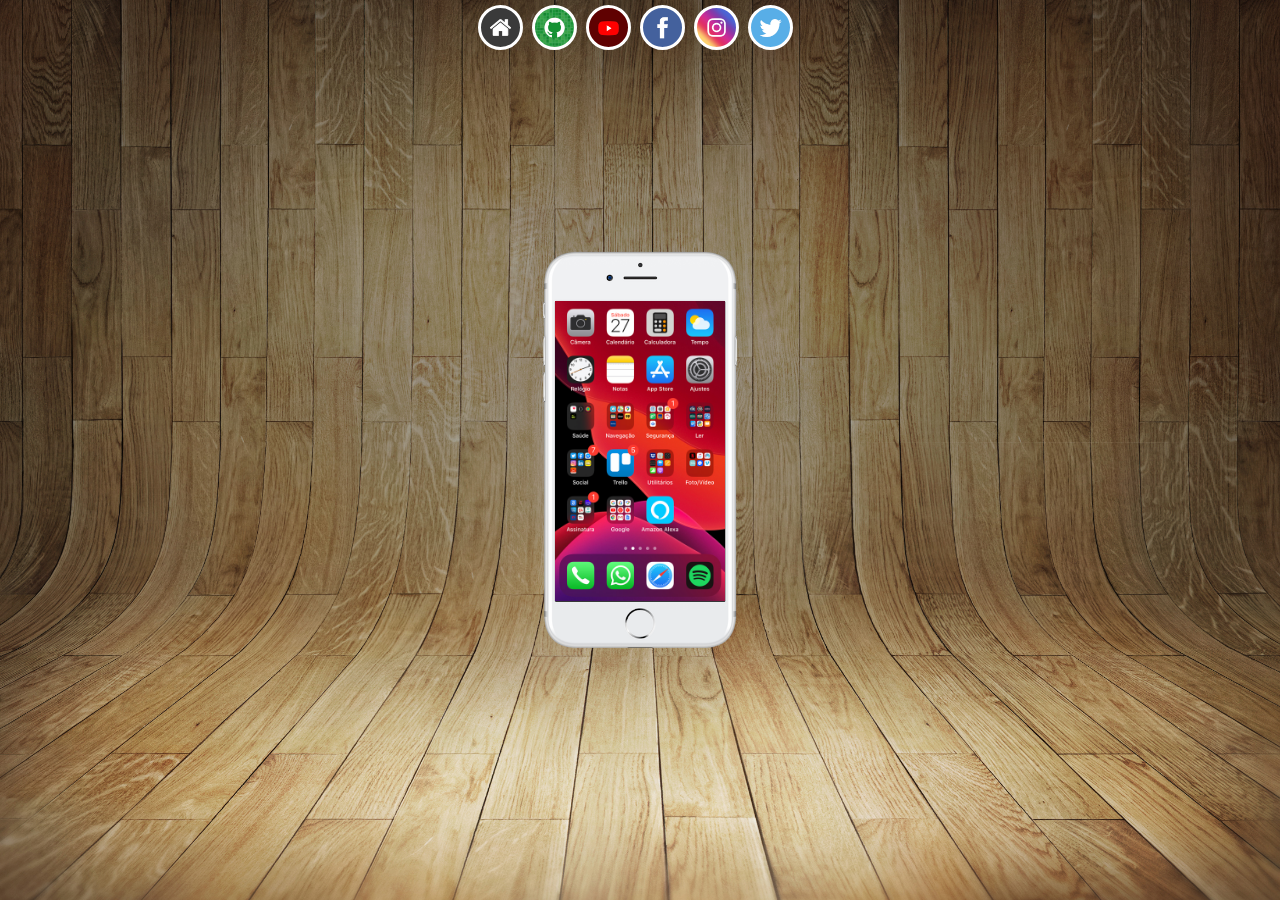
<file: index.html>
<!DOCTYPE html>
<html lang="pt-br">
<head>
    <meta charset="UTF-8">
    <meta http-equiv="X-UA-Compatible" content="IE=edge">
    <meta name="viewport" content="width=device-width, initial-scale=1.0">
    <title>Minhas Redes Sociais</title>
    <link rel="shortcut icon" href="imagens/favicon.ico" type="image/x-icon">
    <link rel="stylesheet" href="css/estilo.css">
</head>
<body>
    <main>
        <section id="telefone">
            <iframe name="tela" src="telainicial.html" frameborder="0"></iframe>
        </section>
        <section id="menu">
            <abbr title="Home">
                <a target="tela" href="telainicial.html">
                    <div class="divmenu" id="home">
                    
                    </div>
                </a>
            </abbr>
            <abbr title="GitHub">
                <a target="tela" href="github.html">
                    <div class="divmenu" id="github">
                    </div>
                </a>
            </abbr>
            <abbr title="Youtube">
                <a target="tela" href="youtube.html">
                    <div class="divmenu" id="youtube">
                    </div>
                </a>
            </abbr>
            <abbr title="Facebook">
                <a target="tela" href="facebook.html">
                    <div class="divmenu" id="facebook">
                    </div>
                </a>
            </abbr>
            <abbr title="Instagram">
                <a target="tela" href="instagram.html">
                    <div class="divmenu" id="instagram">
                    </div>
                </a>
            </abbr>
            <abbr title="Twitter">
                <a target="tela" href="twitter.html">
                    <div class="divmenu" id="twitter">
                    </div>
                </a>
            </abbr>
        </section>
    </main>
</body>
</html>
</file>
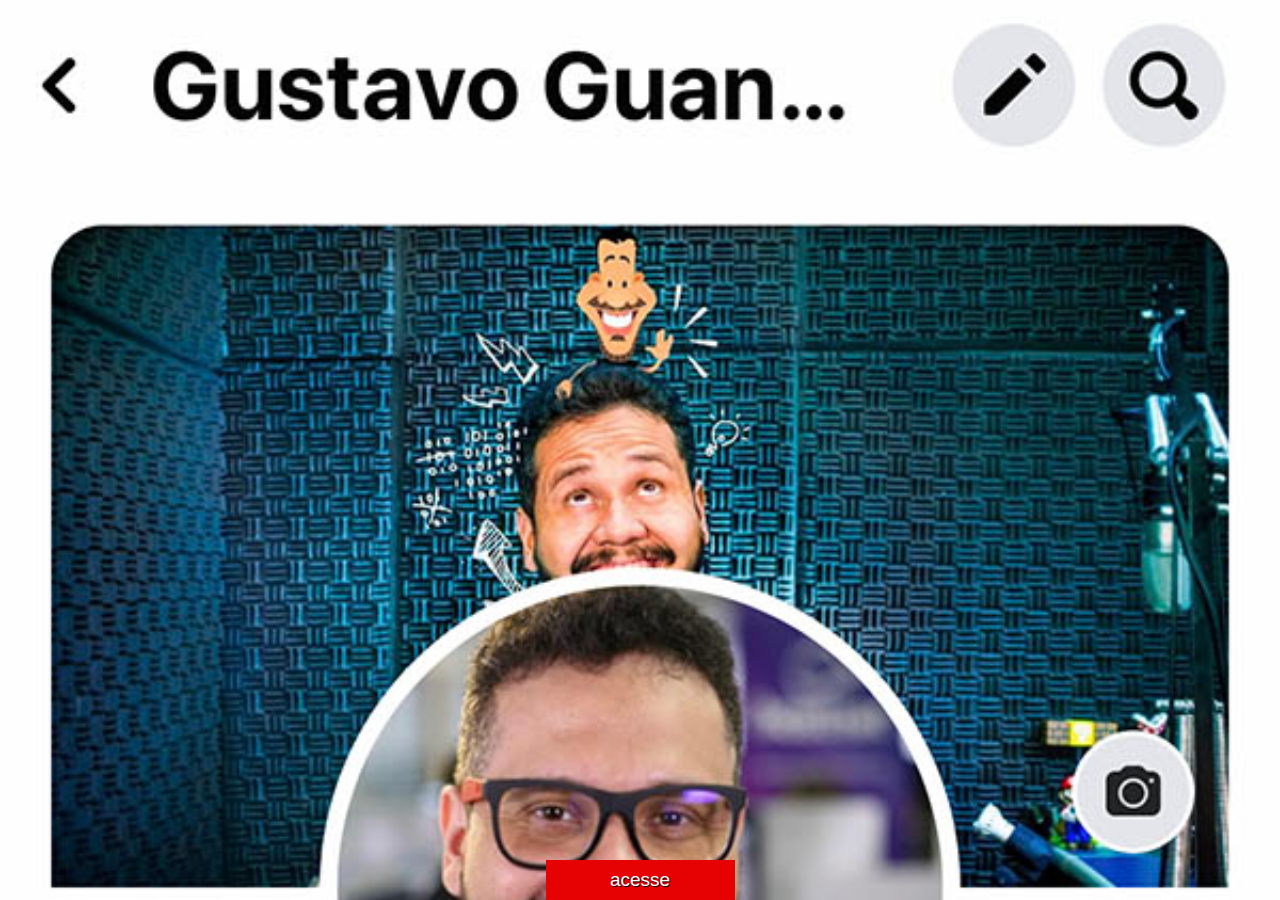
<file: facebook.html>
<!DOCTYPE html>
<html lang="pt-br">
<head>
    <meta charset="UTF-8">
    <meta http-equiv="X-UA-Compatible" content="IE=edge">
    <meta name="viewport" content="width=device-width, initial-scale=1.0">
    <title>tela inicial</title>
    <style>
        * {
            margin: 0px;
            padding: 0px;
            font-family: Arial, Helvetica, sans-serif;
        }
        body {
            background-color: black;
            background-image: url("imagens/tela-facebook.jpg");
            background-repeat: no-repeat;
            background-position: top center;
            background-size: cover;
            height: 100vh;
            width: 100vw;
        }
        main {
            height: 100vh;
            width: 100vw;
            display: flex;
            flex-direction: column;
            justify-content: end;
        }
        article {
            display: flex;
            justify-content: center;
        }
        article a {
            color: white;
            background-color: rgb(230, 2, 2);
            padding: 9px;
            text-decoration: none;
            font-size: bold;
            font-size: 19px;
            text-shadow: 1px 1px 1px black;
            width: 171px;
            text-align: center;
        }
        article a:hover {
            transition: .5s;
            background-color: rgb(172, 0, 0);
            text-decoration: underline;
        }
    </style>
</head>
<body>
    <main>
        <article>
            <a href="#">acesse</a>
        </article>
    </main>
</body>
</html>
</file>
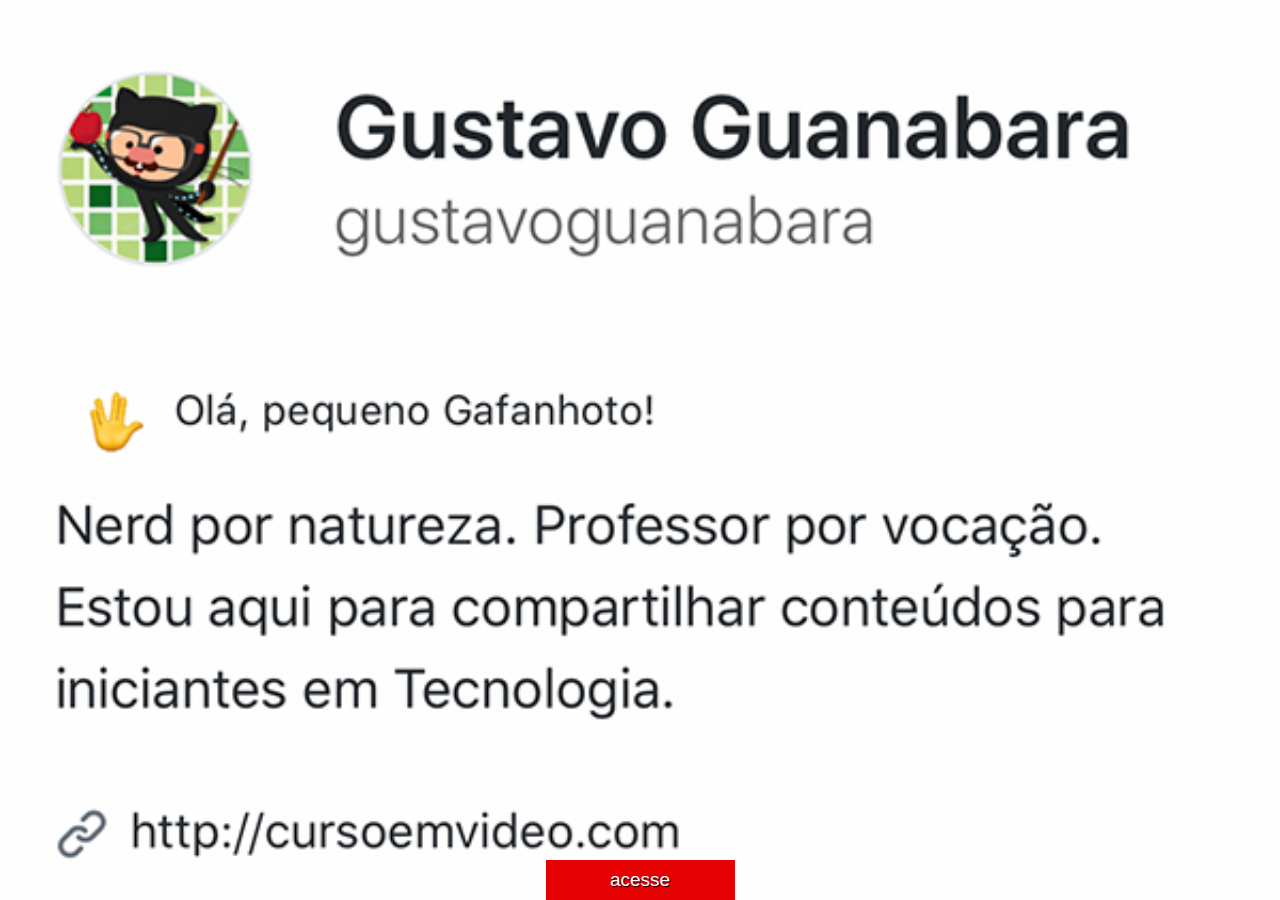
<file: github.html>
<!DOCTYPE html>
<html lang="pt-br">
<head>
    <meta charset="UTF-8">
    <meta http-equiv="X-UA-Compatible" content="IE=edge">
    <meta name="viewport" content="width=device-width, initial-scale=1.0">
    <title>tela inicial</title>
    <style>
        * {
            margin: 0px;
            padding: 0px;
            font-family: Arial, Helvetica, sans-serif;
        }
        body {
            background-color: black;
            background-image: url("imagens/tela-github.jpg");
            background-repeat: no-repeat;
            background-position: top center;
            background-size: cover;
            height: 100vh;
            width: 100vw;

        }
        main {
            height: 100vh;
            width: 100vw;
            display: flex;
            flex-direction: column;
            justify-content: end;
        }
        article {
            display: flex;
            justify-content: center;
        }
        article a {
            color: white;
            background-color: rgb(230, 2, 2);
            padding: 9px;
            text-decoration: none;
            font-size: bold;
            font-size: 19px;
            text-shadow: 1px 1px 1px black;
            width: 171px;
            text-align: center;
        }
        article a:hover {
            transition: .5s;
            background-color: rgb(172, 0, 0);
            text-decoration: underline;
        }
    </style>
</head>
<body>
    <main>
        <article>
            <a href="#">acesse</a>
        </article>
    </main>
</body>
</html>
</file>
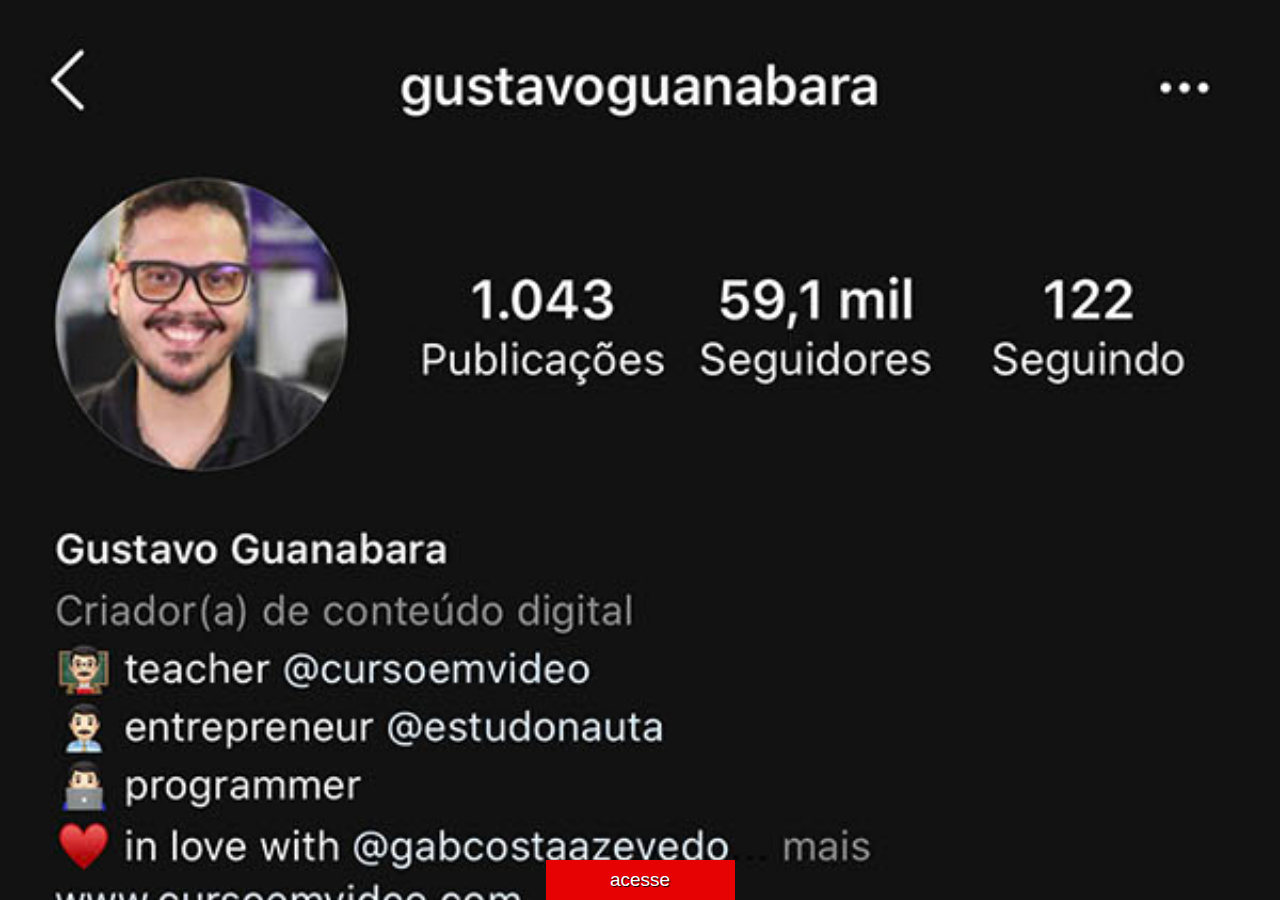
<file: instagram.html>
<!DOCTYPE html>
<html lang="pt-br">
<head>
    <meta charset="UTF-8">
    <meta http-equiv="X-UA-Compatible" content="IE=edge">
    <meta name="viewport" content="width=device-width, initial-scale=1.0">
    <title>tela inicial</title>
    <style>
        * {
            margin: 0px;
            padding: 0px;
            font-family: Arial, Helvetica, sans-serif;
        }
        body {
            background-color: black;
            background-image: url("imagens/tela-instagram.jpg");
            background-repeat: no-repeat;
            background-position: top center;
            background-size: cover;
            height: 100vh;
            width: 100vw;

        }
        main {
            height: 100vh;
            width: 100vw;
            display: flex;
            flex-direction: column;
            justify-content: end;
        }
        article {
            display: flex;
            justify-content: center;
        }
        article a {
            color: white;
            background-color: rgb(230, 2, 2);
            padding: 9px;
            text-decoration: none;
            font-size: bold;
            font-size: 19px;
            text-shadow: 1px 1px 1px black;
            width: 171px;
            text-align: center;
        }
        article a:hover {
            transition: .5s;
            background-color: rgb(172, 0, 0);
            text-decoration: underline;
        }
    </style>
</head>
<body>
    <main>
        <article>
            <a href="#">acesse</a>
        </article>
    </main>
</body>
</html>
</file>
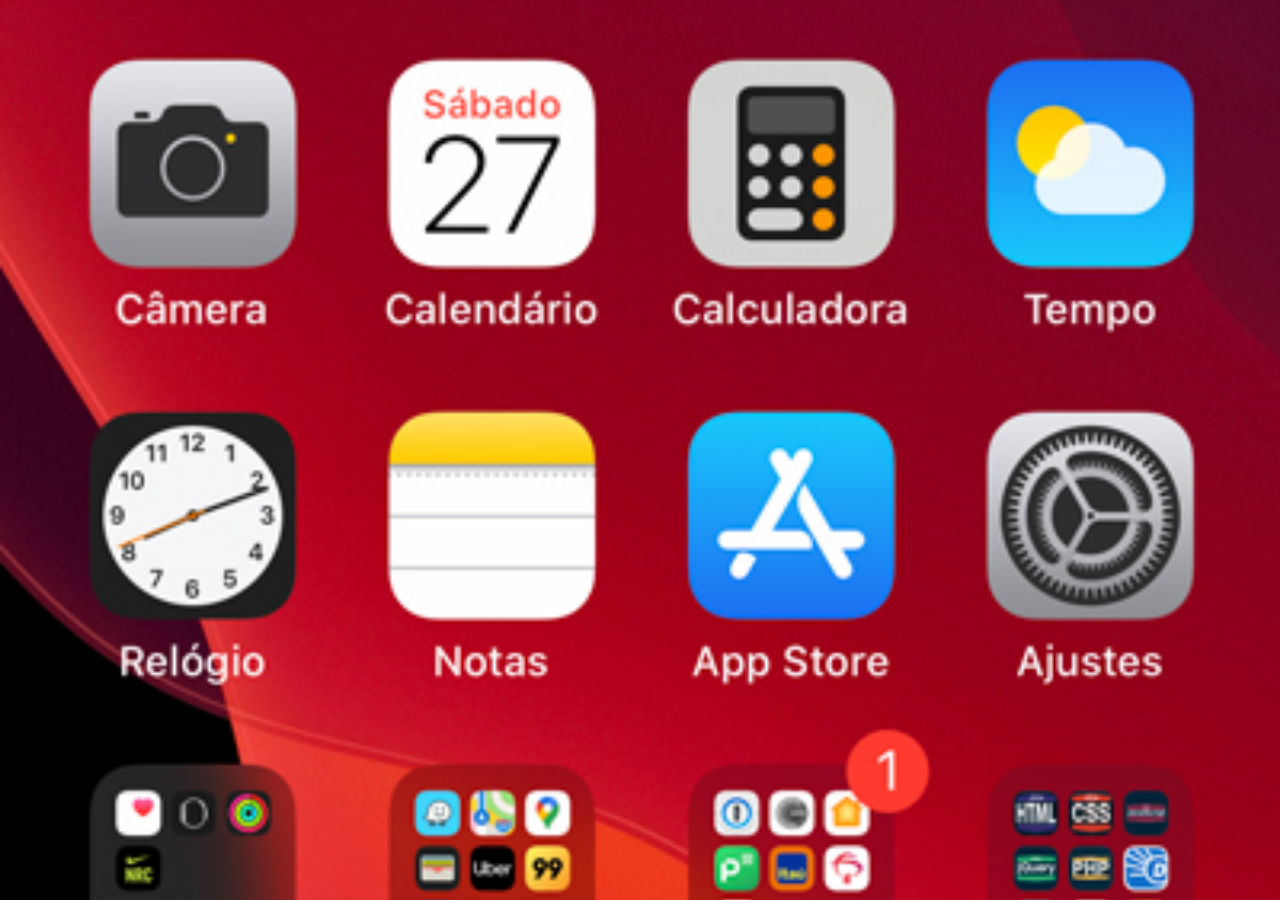
<file: telainicial.html>
<!DOCTYPE html>
<html lang="pt-br">
<head>
    <meta charset="UTF-8">
    <meta http-equiv="X-UA-Compatible" content="IE=edge">
    <meta name="viewport" content="width=device-width, initial-scale=1.0">
    <title>tela inicial</title>
    <style>
        * {
            margin: 0px;
            padding: 0px;
        }
        body {
            background-color: black;
            background-image: url("imagens/tela-home.jpg");
            background-repeat: no-repeat;
            background-position: top center;
            background-size: cover;
            height: 100vh;
            width: 100vw;

        }
    </style>
</head>
<body>
    
</body>
</html>
</file>
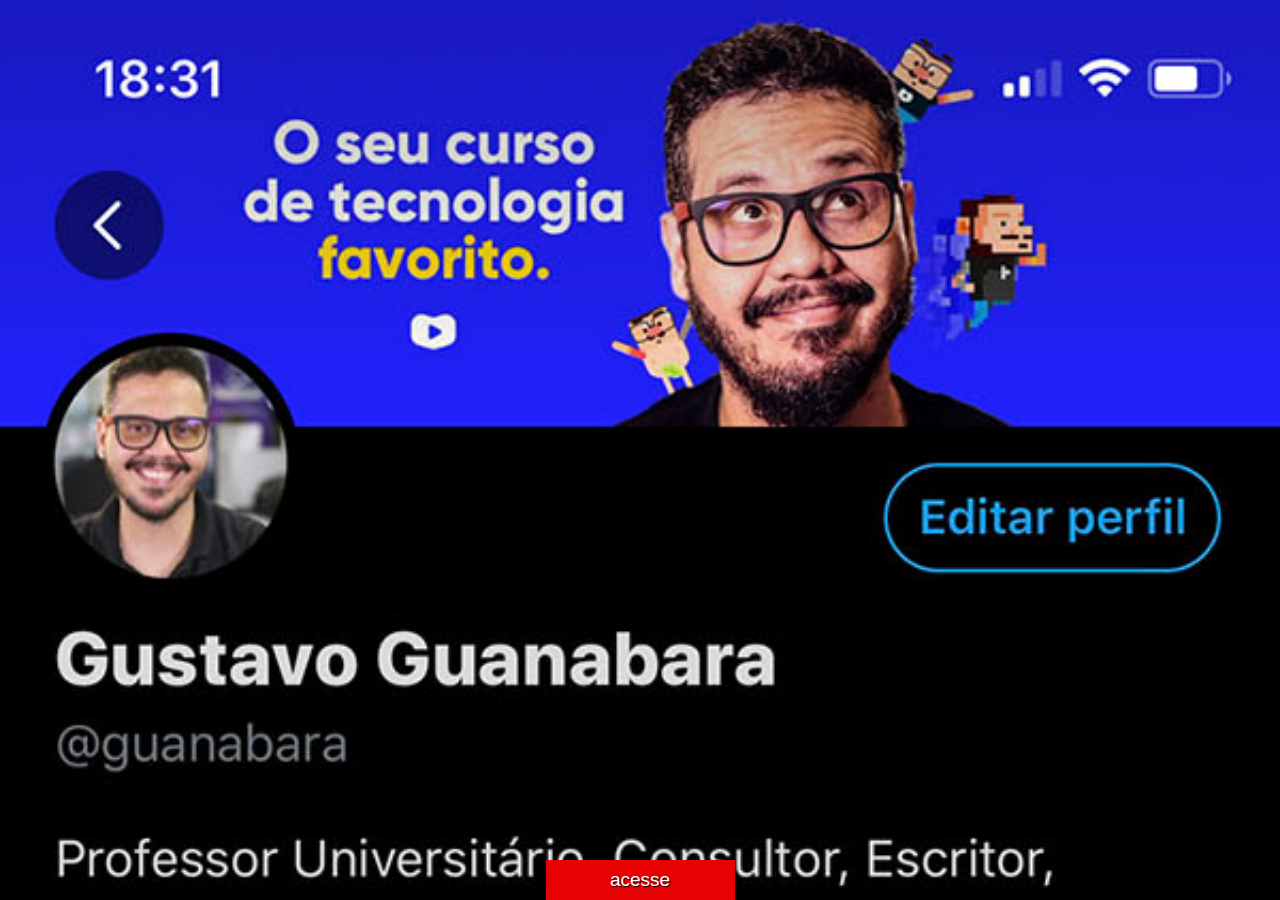
<file: twitter.html>
<!DOCTYPE html>
<html lang="pt-br">
<head>
    <meta charset="UTF-8">
    <meta http-equiv="X-UA-Compatible" content="IE=edge">
    <meta name="viewport" content="width=device-width, initial-scale=1.0">
    <title>tela inicial</title>
    <style>
        * {
            margin: 0px;
            padding: 0px;
            font-family: Arial, Helvetica, sans-serif;
        }
        body {
            background-color: black;
            background-image: url("imagens/tela-twitter.jpg");
            background-repeat: no-repeat;
            background-position: top center;
            background-size: cover;
            height: 100vh;
            width: 100vw;

        }
        main {
            height: 100vh;
            width: 100vw;
            display: flex;
            flex-direction: column;
            justify-content: end;
        }
        article {
            display: flex;
            justify-content: center;
        }
        article a {
            color: white;
            background-color: rgb(230, 2, 2);
            padding: 9px;
            text-decoration: none;
            font-size: bold;
            font-size: 19px;
            text-shadow: 1px 1px 1px black;
            width: 171px;
            text-align: center;
        }
        article a:hover {
            transition: .5s;
            background-color: rgb(172, 0, 0);
            text-decoration: underline;
        }
    </style>
</head>
<body>
    <main>
        <article>
            <a href="#">acesse</a>
        </article>
    </main>
</body>
</html>
</file>
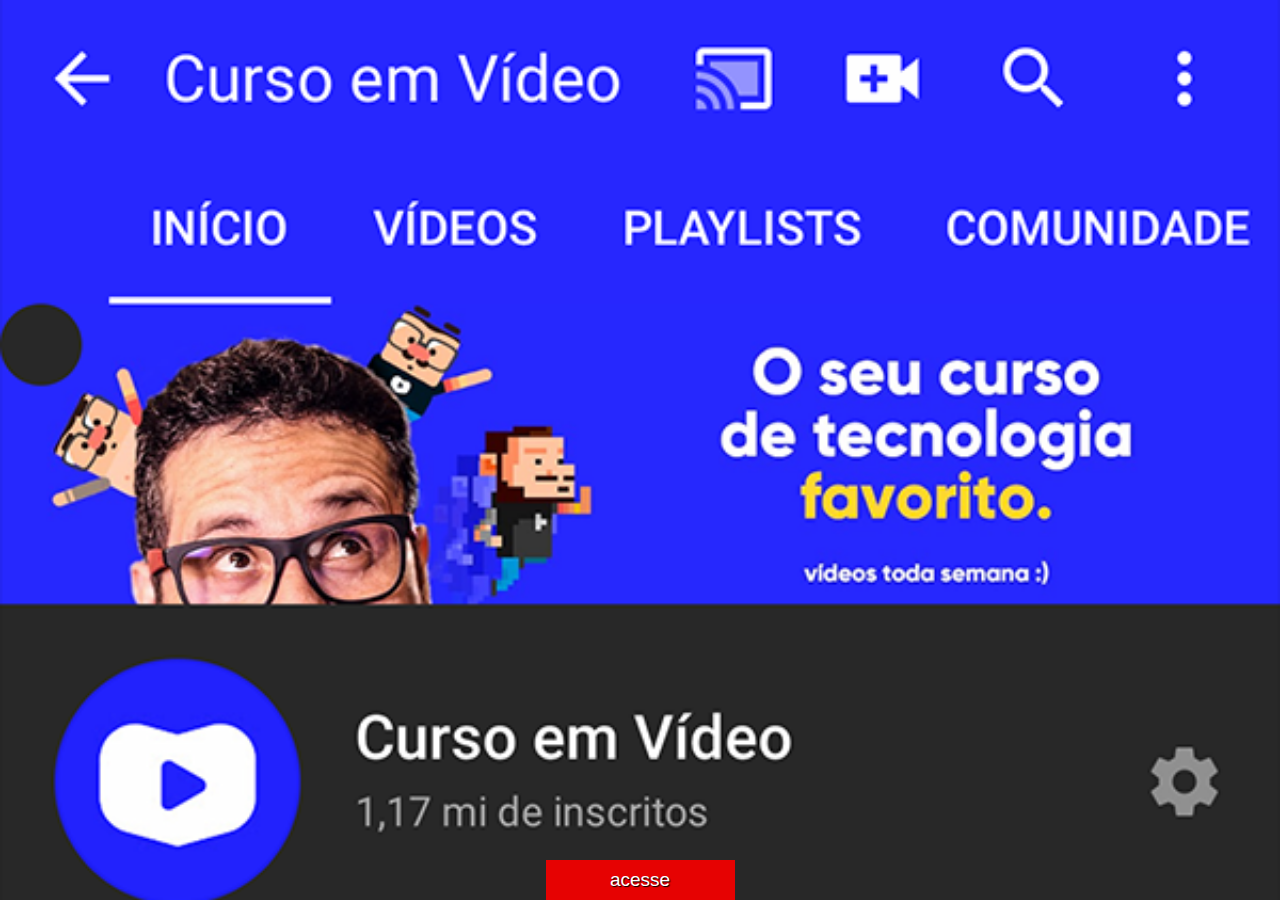
<file: youtube.html>
<!DOCTYPE html>
<html lang="pt-br">
<head>
    <meta charset="UTF-8">
    <meta http-equiv="X-UA-Compatible" content="IE=edge">
    <meta name="viewport" content="width=device-width, initial-scale=1.0">
    <title>tela inicial</title>
    <style>
        * {
            margin: 0px;
            padding: 0px;
            font-family: Arial, Helvetica, sans-serif;
        }
        body {
            background-color: black;
            background-image: url("imagens/tela-youtube.png");
            background-repeat: no-repeat;
            background-position: top center;
            background-size: cover;
            height: 100vh;
            width: 100vw;

        }
        main {
            height: 100vh;
            width: 100vw;
            display: flex;
            flex-direction: column;
            justify-content: end;
        }
        article {
            display: flex;
            justify-content: center;
        }
        article a {
            color: white;
            background-color: rgb(230, 2, 2);
            padding: 9px;
            text-decoration: none;
            font-size: bold;
            font-size: 19px;
            text-shadow: 1px 1px 1px black;
            width: 171px;
            text-align: center;
        }
        article a:hover {
            transition: .5s;
            background-color: rgb(172, 0, 0);
            text-decoration: underline;
        }
    </style>
</head>
<body>
    <main>
        <article>
            <a href="#">acesse</a>
        </article>
    </main>
</body>
</html>
</file>
<file: css/estilo.css>
@charset "utf-8";

*{
    padding: 0px;
    margin: 0px;
    font-family: Arial, Helvetica, sans-serif;
}
body, html {
    height: 100vh;
    width: 100vw;
    background-color: aqua;
    background-image: url("../imagens/fundo-madeira.jpg");
    background-repeat: no-repeat;
    background-size: cover;
    background-position: top center;
    background-attachment: fixed;
}
main {
    position: relative;
    height:100vh;
    width: 100vw;
}
section#telefone {
    height: 400px;
    width: 200px;
    position: absolute;
    top:50%;
    left: 50%;
    transform: translate(-50%, -50%);
    background-image: url("../imagens/frame-iphone.png");
    background-repeat: no-repeat;
    background-size: contain;
    background-position: center;
}
section#telefone iframe {
    position: relative;
    top: 51px;
    left: 15px;
    height: 300px;
    width: 170px;
}
section#menu {
    display: flex;
    justify-content: center;
    height: 100vh;
    
}
div.divmenu {
    height: 39px;
    width: 39px;
    background-color: red;
    border-radius: 39px;
    margin-top: 5px;
    margin-right: 9px;
    border: 3px solid white;
}
div.divmenu:hover {
    transition: .5s;
    padding: 9px;
    border: 3px solid red;
}
div#facebook {
    background-image: url("../imagens/logo-facebook.jpg");
    background-repeat: no-repeat;
    background-size: contain;
}
div#github {
    background-image: url("../imagens/logo-github.jpg");
    background-repeat: no-repeat;
    background-size: contain;
}
div#home {
    background-image: url("../imagens/logo-home.jpg");
    background-repeat: no-repeat;
    background-size: contain;
}
div#youtube {
    background-image: url("../imagens/logo-youtube.jpg");
    background-repeat: no-repeat;
    background-size: contain;
}
div#twitter {
    background-image: url("../imagens/logo-twitter.jpg");
    background-repeat: no-repeat;
    background-size: contain;
}
div#instagram {
    background-image: url("../imagens/logo-instagram.jpg");
    background-repeat: no-repeat;
    background-size: contain;
}
</file>
